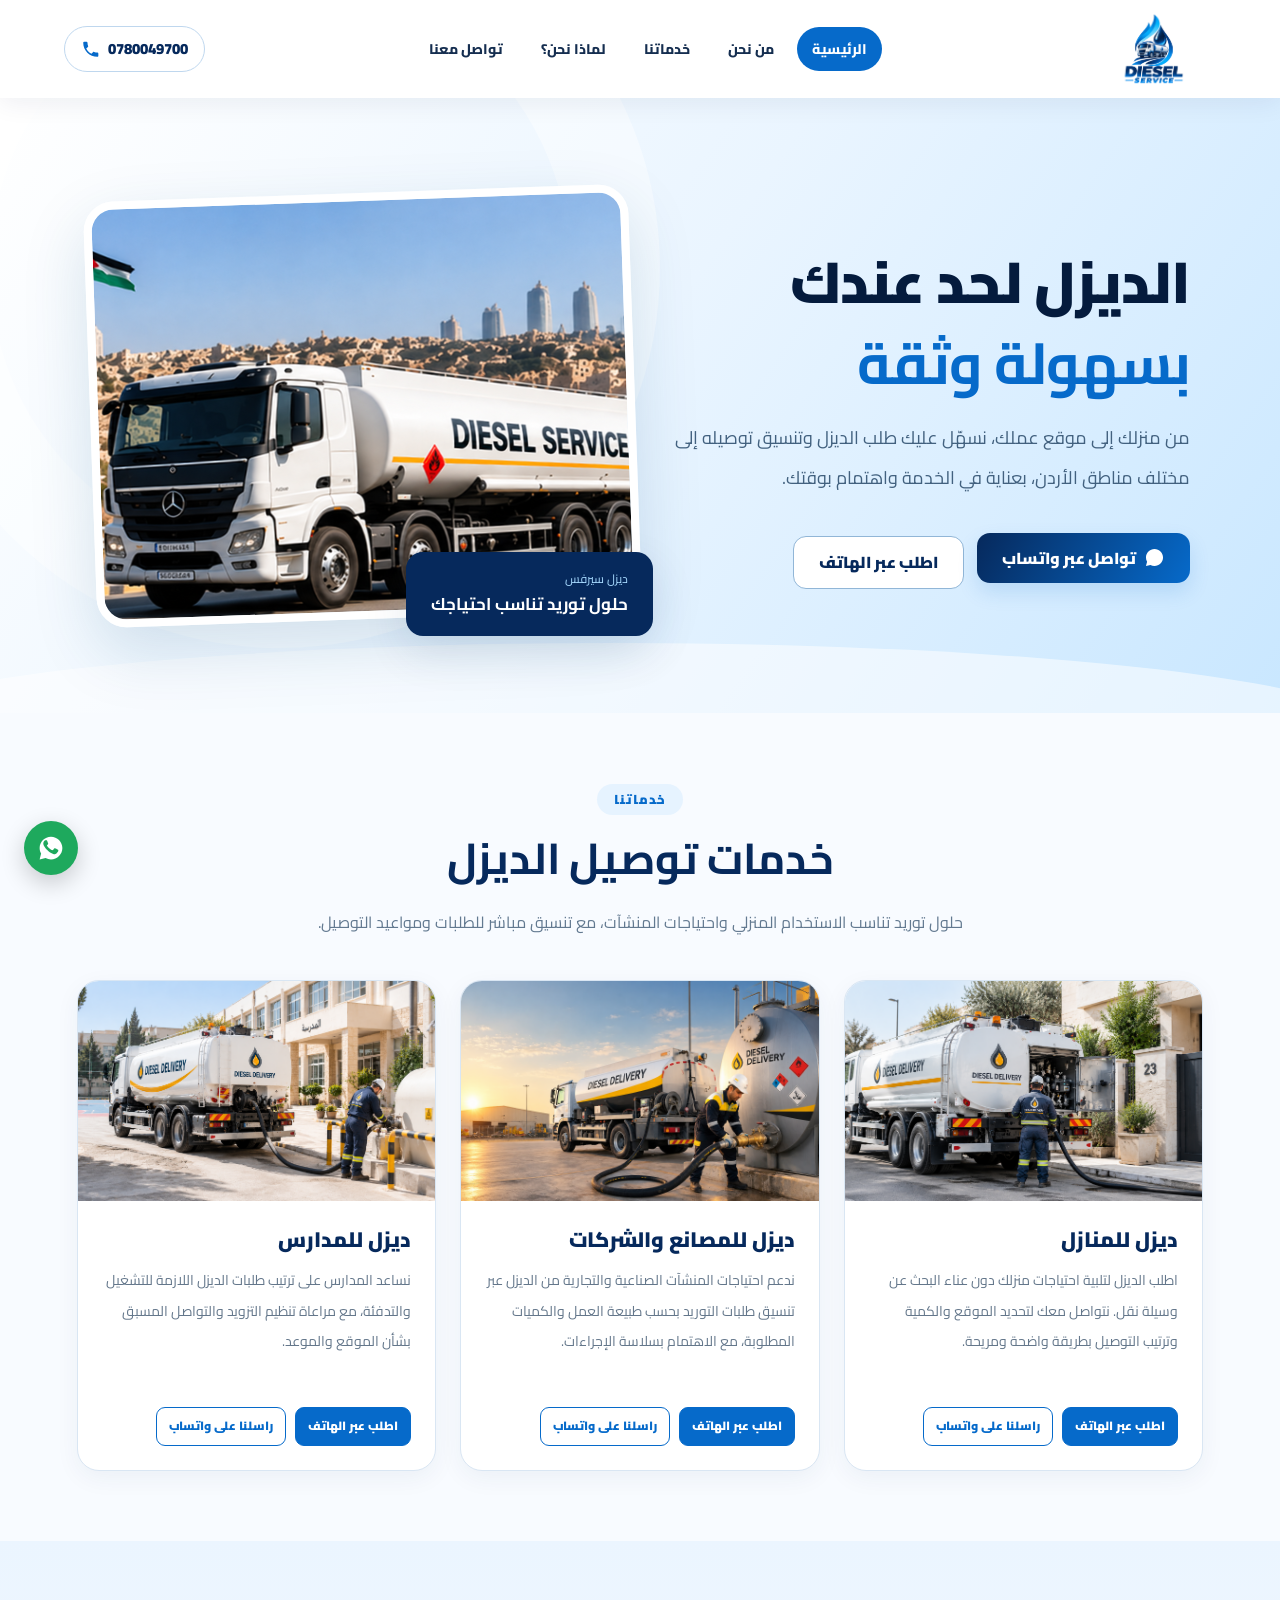
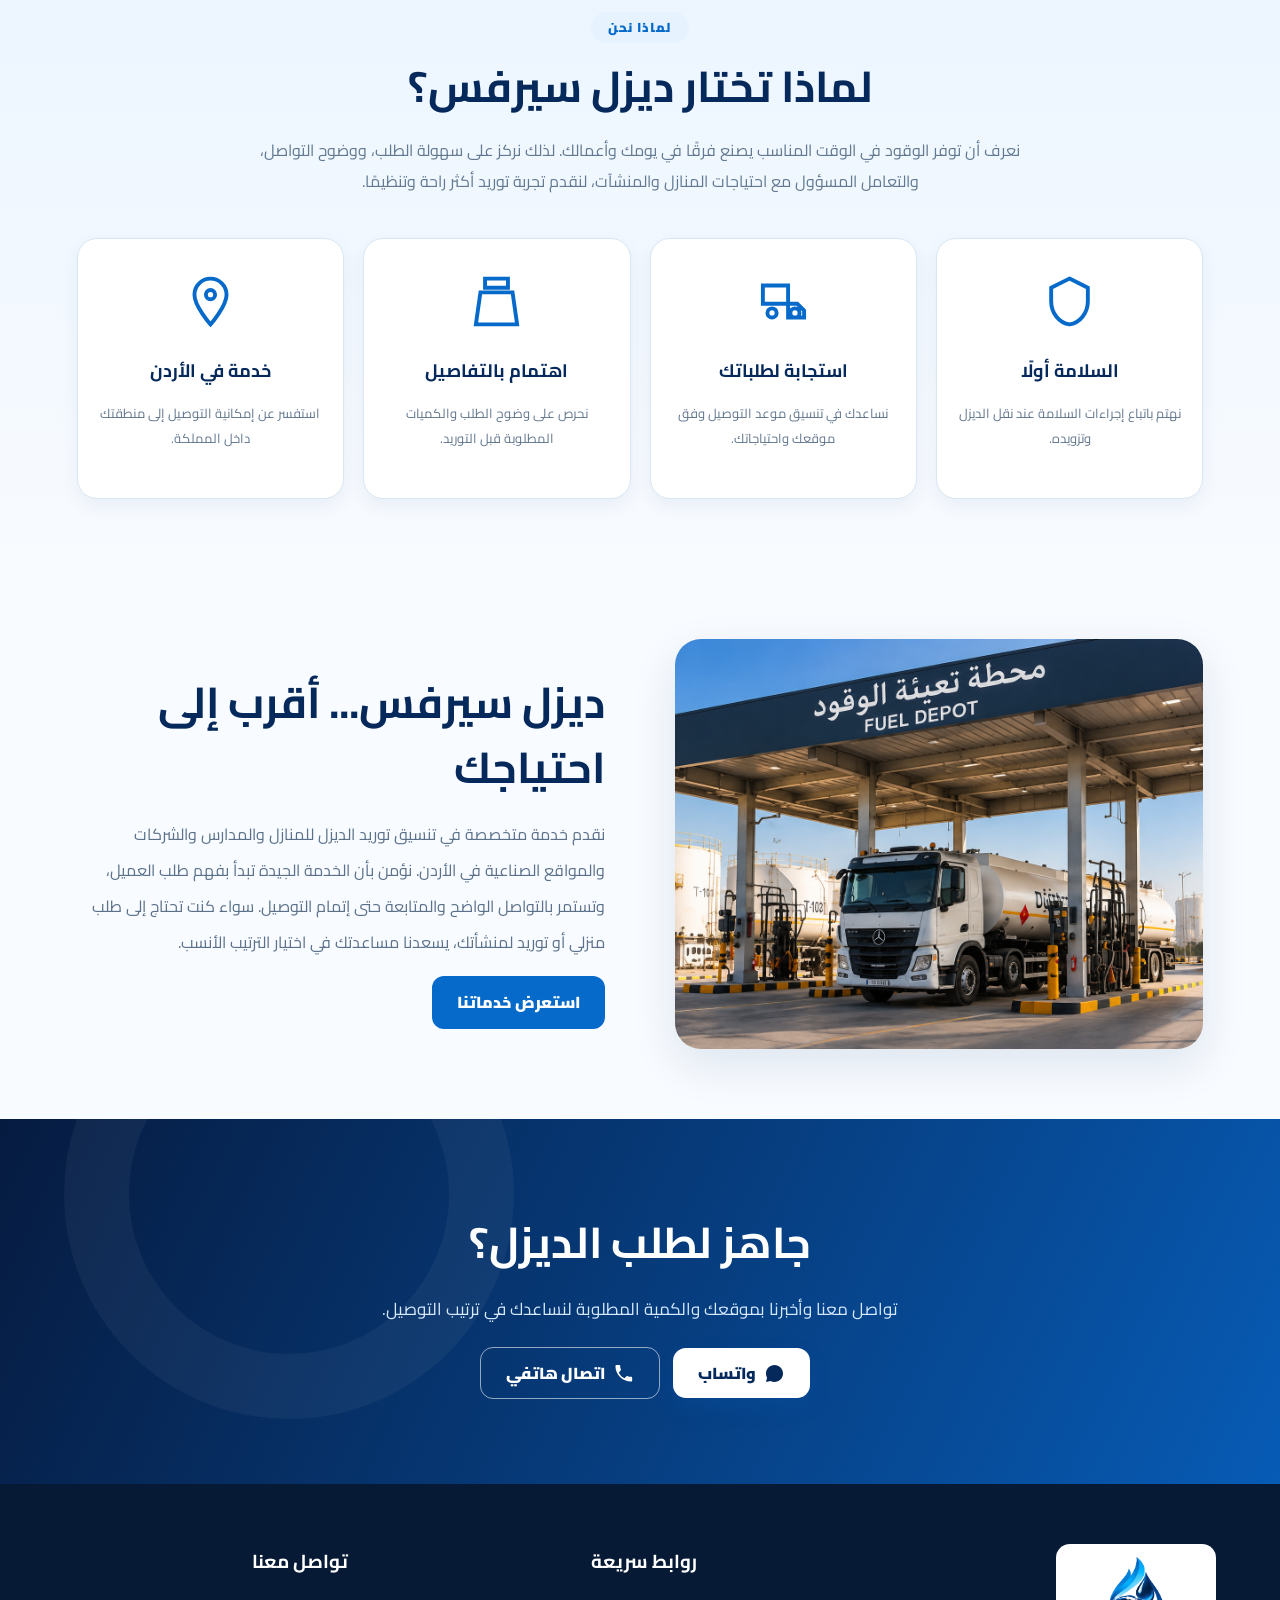
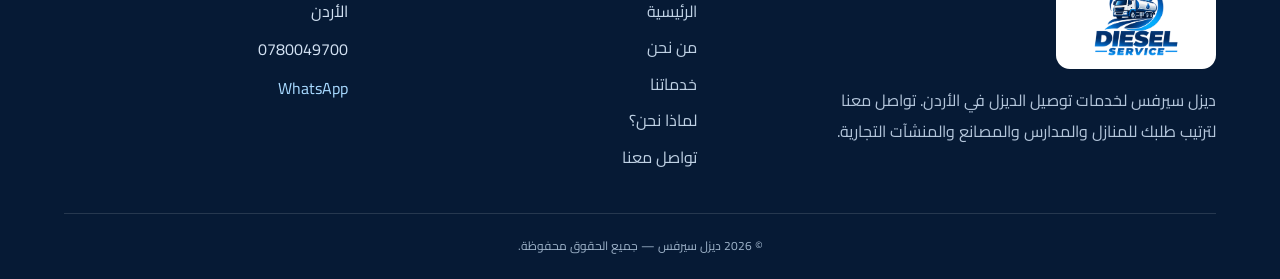
<file: index.html>
<!doctype html>
<html dir="rtl" lang="ar">
  <head>
    <meta charset="utf-8" />
    <meta content="width=device-width, initial-scale=1.0" name="viewport" />
    <link href="assets/logo.png" rel="icon" type="image/x-icon" />
    <title>ديزل سيرفس | توصيل الديزل في الأردن</title>
    <link href="style.css" rel="stylesheet" />
    <link href="https://fonts.googleapis.com" rel="preconnect" />
    <link crossorigin="" href="https://fonts.gstatic.com" rel="preconnect" />
    <link
      href="https://fonts.googleapis.com/css2?family=Cairo:wght@400;500;600;700;800;900&amp;display=swap"
      rel="stylesheet"
    />
    <meta content="#06295c" name="theme-color" />
  </head>
  <body>
    <header class="site-header">
      <a class="brand-link" href="index.html"
        ><img
          alt="ديزل سيرفس - الصفحة الرئيسية"
          class="logo"
          src="assets/logo.png"
      /></a>
      <button aria-label="فتح قائمة التنقل" class="menu-toggle">☰</button>
      <nav aria-label="التنقل الرئيسي" id="mainNav">
        <a class="nav-active" href="#hero">الرئيسية</a>
        <a href="#about">من نحن</a>
        <a href="service.html">خدماتنا</a>
        <a href="#why">لماذا نحن؟</a>
        <a href="#order">تواصل معنا</a>
      </nav>
      <a class="phone" href="tel:+962780049700">
        <svg aria-hidden="true" class="nav-phone-icon" viewbox="0 0 24 24">
          <path
            d="M6.6 10.8c1.8 3.5 3.1 4.8 6.6 6.6l2.2-2.2c.3-.3.8-.4 1.2-.2 1.3.5 2.7.8 4.1.8.7 0 1.2.5 1.2 1.2V20c0 .7-.5 1.2-1.2 1.2C10.8 21.2 2.8 13.2 2.8 3.4 2.8 2.7 3.3 2.2 4 2.2h3c.7 0 1.2.5 1.2 1.2 0 1.4.3 2.8.8 4.1.1.4.1.8-.2 1.2z"
          ></path>
        </svg>
        0780049700</a
      >
    </header>
    <section class="hero" id="hero" style="">
      <div class="content">
        <h1>الديزل لحد عندك <br /><b>بسهولة وثقة</b></h1>
        <p>
          من منزلك إلى موقع عملك، نسهّل عليك طلب الديزل وتنسيق توصيله إلى مختلف
          مناطق الأردن، بعناية في الخدمة واهتمام بوقتك.
        </p>
        <a
          class="hero-btn whatsapp-btn"
          href="https://wa.me/962780049700?text=%D9%85%D8%B1%D8%AD%D8%A8%D8%A7%D8%8C%20%D8%A3%D8%B1%D9%8A%D8%AF%20%D8%A7%D9%84%D8%A7%D8%B3%D8%AA%D9%81%D8%B3%D8%A7%D8%B1%20%D8%B9%D9%86%20%D8%AA%D9%88%D8%B5%D9%8A%D9%84%20%D8%A7%D9%84%D8%AF%D9%8A%D8%B2%D9%84"
          rel="noopener noreferrer"
          target="_blank"
        >
          <svg viewbox="0 0 32 32">
            <path
              d="M16 3C8.8 3 3 8.8 3 16c0 2.3.6 4.5 1.7 6.4L3 29l6.8-1.7A13 13 0 0016 29c7.2 0 13-5.8 13-13S23.2 3 16 3z"
            ></path>
          </svg>
          تواصل عبر واتساب</a
        >
        <a class="hero-btn outline call-btn" href="tel:+962780049700"
          >اطلب عبر الهاتف</a
        >
      </div>
      <div class="hero-visual">
        <div class="hero-photo">
          <img
            alt="شاحنة لتوصيل الديزل"
            loading="eager"
            src="assets/hero-truck.png"
          />
        </div>
        <div class="hero-photo-label">
          <span>ديزل سيرفس</span><strong>حلول توريد تناسب احتياجك</strong>
        </div>
      </div>
    </section>
    <!-- <div class="highlights">
      <div>
        <span class="highlight-icon">✓</span><strong>تنسيق واضح للطلبات</strong
        ><small>من الاستفسار حتى التوصيل</small>
      </div>
      <div>
        <span class="highlight-icon">↗</span
        ><strong>خدمة للمنازل والمنشآت</strong
        ><small>خيارات تناسب طبيعة احتياجك</small>
      </div>
      <div>
        <span class="highlight-icon">⌖</span><strong>داخل الأردن</strong
        ><small>استفسر عن التغطية في منطقتك</small>
      </div>
    </div> -->
    <section class="services-home" id="services">
      <div class="services-title">
        <span class="section-kicker">خدماتنا</span>
        <h2>خدمات توصيل الديزل</h2>
        <p>
          حلول توريد تناسب الاستخدام المنزلي واحتياجات المنشآت، مع تنسيق مباشر
          للطلبات ومواعيد التوصيل.
        </p>
      </div>
      <div class="services-cards">
        <div class="service-box">
          <img alt="ديزل للمنازل" loading="lazy" src="assets/home-diesel.png" />
          <h3>ديزل للمنازل</h3>
          <p>
            اطلب الديزل لتلبية احتياجات منزلك دون عناء البحث عن وسيلة نقل.
            نتواصل معك لتحديد الموقع والكمية وترتيب التوصيل بطريقة واضحة ومريحة.
          </p>
          <div class="service-buttons">
            <a class="call-btn" href="tel:+962780049700">اطلب عبر الهاتف</a>
            <a
              class="whatsapp-btn"
              href="https://wa.me/962780049700?text=%D9%85%D8%B1%D8%AD%D8%A8%D8%A7%D8%8C%20%D8%A3%D8%B1%D9%8A%D8%AF%20%D8%A7%D9%84%D8%A7%D8%B3%D8%AA%D9%81%D8%B3%D8%A7%D8%B1%20%D8%B9%D9%86%20%D8%AA%D9%88%D8%B5%D9%8A%D9%84%20%D8%A7%D9%84%D8%AF%D9%8A%D8%B2%D9%84"
              rel="noopener noreferrer"
              target="_blank"
              >راسلنا على واتساب</a
            >
          </div>
        </div>
        <div class="service-box">
          <img
            alt="ديزل للمصانع والشركات"
            loading="lazy"
            src="assets/factory-diesel.png"
          />
          <h3>ديزل للمصانع والشركات</h3>
          <p>
            ندعم احتياجات المنشآت الصناعية والتجارية من الديزل عبر تنسيق طلبات
            التوريد بحسب طبيعة العمل والكميات المطلوبة، مع الاهتمام بسلاسة
            الإجراءات.
          </p>
          <div class="service-buttons">
            <a class="call-btn" href="tel:+962780049700">اطلب عبر الهاتف</a>
            <a
              class="whatsapp-btn"
              href="https://wa.me/962780049700?text=%D9%85%D8%B1%D8%AD%D8%A8%D8%A7%D8%8C%20%D8%A3%D8%B1%D9%8A%D8%AF%20%D8%A7%D9%84%D8%A7%D8%B3%D8%AA%D9%81%D8%B3%D8%A7%D8%B1%20%D8%B9%D9%86%20%D8%AA%D9%88%D8%B5%D9%8A%D9%84%20%D8%A7%D9%84%D8%AF%D9%8A%D8%B2%D9%84"
              rel="noopener noreferrer"
              target="_blank"
              >راسلنا على واتساب</a
            >
          </div>
        </div>
        <div class="service-box">
          <img
            alt="ديزل للمدارس"
            loading="lazy"
            src="assets/school-diesel.png"
          />
          <h3>ديزل للمدارس</h3>
          <p>
            نساعد المدارس على ترتيب طلبات الديزل اللازمة للتشغيل والتدفئة، مع
            مراعاة تنظيم التزويد والتواصل المسبق بشأن الموقع والموعد.
          </p>
          <div class="service-buttons">
            <a class="call-btn" href="tel:+962780049700">اطلب عبر الهاتف</a>
            <a
              class="whatsapp-btn"
              href="https://wa.me/962780049700?text=%D9%85%D8%B1%D8%AD%D8%A8%D8%A7%D8%8C%20%D8%A3%D8%B1%D9%8A%D8%AF%20%D8%A7%D9%84%D8%A7%D8%B3%D8%AA%D9%81%D8%B3%D8%A7%D8%B1%20%D8%B9%D9%86%20%D8%AA%D9%88%D8%B5%D9%8A%D9%84%20%D8%A7%D9%84%D8%AF%D9%8A%D8%B2%D9%84"
              rel="noopener noreferrer"
              target="_blank"
              >راسلنا على واتساب</a
            >
          </div>
        </div>
      </div>
    </section>
    <section class="why-us" id="why">
      <div class="section-title">
        <span class="section-kicker">لماذا نحن</span>
        <h2>لماذا تختار ديزل سيرفس؟</h2>
        <p>
          نعرف أن توفر الوقود في الوقت المناسب يصنع فرقًا في يومك وأعمالك. لذلك
          نركز على سهولة الطلب، ووضوح التواصل، والتعامل المسؤول مع احتياجات
          المنازل والمنشآت، لنقدم تجربة توريد أكثر راحة وتنظيمًا.
        </p>
      </div>
      <div class="features">
        <div class="feature-card">
          <svg viewbox="0 0 24 24">
            <path
              d="M12 2l8 4v6c0 5-3.5 9.5-8 10-4.5-.5-8-5-8-10V6l8-4z"
            ></path>
          </svg>
          <h3>السلامة أولًا</h3>
          <p>نهتم باتباع إجراءات السلامة عند نقل الديزل وتزويده.</p>
        </div>
        <div class="feature-card">
          <svg viewbox="0 0 24 24">
            <path
              d="M3 13h11V5H3v8zm11 0h4l3 3v3h-7v-6zM7 19a2 2 0 100-4 2 2 0 000 4zm10 0a2 2 0 100-4 2 2 0 000 4z"
            ></path>
          </svg>
          <h3>استجابة لطلباتك</h3>
          <p>نساعدك في تنسيق موعد التوصيل وفق موقعك واحتياجاتك.</p>
        </div>
        <div class="feature-card">
          <svg viewbox="0 0 24 24">
            <path d="M7 2h10v4H7V2zm-2 6h14l2 14H3L5 8z"></path>
          </svg>
          <h3>اهتمام بالتفاصيل</h3>
          <p>نحرص على وضوح الطلب والكميات المطلوبة قبل التوريد.</p>
        </div>
        <div class="feature-card">
          <svg viewbox="0 0 24 24">
            <path
              d="M12 2a7 7 0 00-7 7c0 5 7 13 7 13s7-8 7-13a7 7 0 00-7-7zm0 9a2 2 0 110-4 2 2 0 010 4z"
            ></path>
          </svg>
          <h3>خدمة في الأردن</h3>
          <p>استفسر عن إمكانية التوصيل إلى منطقتك داخل المملكة.</p>
        </div>
      </div>
    </section>

    <section class="about" id="about">
      <img alt="مرافق لتوريد الديزل" loading="lazy" src="assets/depot.png" />
      <div>
        <h2>ديزل سيرفس... أقرب إلى احتياجك</h2>
        <p>
          نقدم خدمة متخصصة في تنسيق توريد الديزل للمنازل والمدارس والشركات
          والمواقع الصناعية في الأردن. نؤمن بأن الخدمة الجيدة تبدأ بفهم طلب
          العميل، وتستمر بالتواصل الواضح والمتابعة حتى إتمام التوصيل. سواء كنت
          تحتاج إلى طلب منزلي أو توريد لمنشأتك، يسعدنا مساعدتك في اختيار الترتيب
          الأنسب.
        </p>
        <button onclick="window.location.href = 'service.html'">
          استعرض خدماتنا
        </button>
      </div>
    </section>
    <section class="order" id="order">
      <h2>جاهز لطلب الديزل؟</h2>
      <p>
        تواصل معنا وأخبرنا بموقعك والكمية المطلوبة لنساعدك في ترتيب التوصيل.
      </p>
      <a
        class="cta-btn whatsapp-btn"
        href="https://wa.me/962780049700?text=%D9%85%D8%B1%D8%AD%D8%A8%D8%A7%D8%8C%20%D8%A3%D8%B1%D9%8A%D8%AF%20%D8%A7%D9%84%D8%A7%D8%B3%D8%AA%D9%81%D8%B3%D8%A7%D8%B1%20%D8%B9%D9%86%20%D8%AA%D9%88%D8%B5%D9%8A%D9%84%20%D8%A7%D9%84%D8%AF%D9%8A%D8%B2%D9%84"
        rel="noopener noreferrer"
        target="_blank"
        ><svg viewbox="0 0 32 32">
          <path
            d="M16 3C8.8 3 3 8.8 3 16c0 2.3.6 4.5 1.7 6.4L3 29l6.8-1.7A13 13 0 0016 29c7.2 0 13-5.8 13-13S23.2 3 16 3z"
          ></path>
        </svg>
        واتساب</a
      >
      <a class="cta-btn outline call-btn" href="tel:+962780049700"
        ><svg viewbox="0 0 24 24">
          <path
            d="M6.6 10.8c1.8 3.5 3.1 4.8 6.6 6.6l2.2-2.2c.3-.3.8-.4 1.2-.2 1.3.5 2.7.8 4.1.8.7 0 1.2.5 1.2 1.2V20c0 .7-.5 1.2-1.2 1.2C10.8 21.2 2.8 13.2 2.8 3.4 2.8 2.7 3.3 2.2 4 2.2h3c.7 0 1.2.5 1.2 1.2 0 1.4.3 2.8.8 4.1.1.4.1.8-.2 1.2z"
          ></path>
        </svg>
        اتصال هاتفي</a
      >
    </section>
    <a
      aria-label="WhatsApp"
      class="floating-whatsapp"
      href="https://wa.me/962780049700?text=%D9%85%D8%B1%D8%AD%D8%A8%D8%A7%D8%8C%20%D8%A3%D8%B1%D9%8A%D8%AF%20%D8%A7%D9%84%D8%A7%D8%B3%D8%AA%D9%81%D8%B3%D8%A7%D8%B1%20%D8%B9%D9%86%20%D8%AA%D9%88%D8%B5%D9%8A%D9%84%20%D8%A7%D9%84%D8%AF%D9%8A%D8%B2%D9%84"
      rel="noopener noreferrer"
      target="_blank"
      ><svg viewbox="0 0 32 32">
        <path
          d="M16 3C8.8 3 3 8.8 3 16c0 2.3.6 4.5 1.7 6.4L3 29l6.8-1.7A13 13 0 0016 29c7.2 0 13-5.8 13-13S23.2 3 16 3zm6.9 18.4c-.3.8-1.8 1.5-2.5 1.6-.7.1-1.5.1-4.8-1.7-4-2.2-6.6-6.2-6.8-6.5-.2-.3-1.6-2.1-1.6-4s1-2.8 1.4-3.2c.4-.4.9-.5 1.2-.5h.9c.3 0 .7-.1 1 .8.4 1 .9 2.5 1 2.7.1.2.1.5 0 .7-.1.2-.2.4-.4.6-.2.2-.4.4-.6.6-.2.2-.4.4-.2.8.2.4 1.1 1.8 2.4 2.9 1.7 1.5 3.1 2 3.5 2.2.4.2.6.2.9-.1.3-.3 1.1-1.3 1.4-1.7.3-.4.6-.3 1-.2.4.1 2.4 1.1 2.8 1.3.4.2.7.3.8.5.1.3.1 1-.2 1.8z"
        ></path></svg
    ></a>
    <footer class="professional-footer">
      <div class="footer-container">
        <div class="footer-brand">
          <img alt="Diesel Delivery" src="assets/logo.png" />
          <p>
            ديزل سيرفس لخدمات توصيل الديزل في الأردن. تواصل معنا لترتيب طلبك
            للمنازل والمدارس والمصانع والمنشآت التجارية.
          </p>
        </div>
        <div class="footer-links">
          <h3>روابط سريعة</h3>
          <a href="#hero">الرئيسية</a>
          <a href="#about">من نحن</a>
          <a href="service.html">خدماتنا</a>
          <a href="#why">لماذا نحن؟</a>
          <a href="#order">تواصل معنا</a>
        </div>
        <div class="footer-contact">
          <h3>تواصل معنا</h3>
          <p class="contact-item">
            <span class="svg-icon location-icon"></span>
            الأردن
          </p>
          <p class="contact-item">
            <span class="svg-icon phone-icon"></span> 0780049700
          </p>
          <a
            class="whatsapp-btn"
            href="https://wa.me/962780049700?text=%D9%85%D8%B1%D8%AD%D8%A8%D8%A7%D8%8C%20%D8%A3%D8%B1%D9%8A%D8%AF%20%D8%A7%D9%84%D8%A7%D8%B3%D8%AA%D9%81%D8%B3%D8%A7%D8%B1%20%D8%B9%D9%86%20%D8%AA%D9%88%D8%B5%D9%8A%D9%84%20%D8%A7%D9%84%D8%AF%D9%8A%D8%B2%D9%84"
            rel="noopener noreferrer"
            target="_blank"
          >
            <span class="svg-icon whatsapp-icon"></span>
            WhatsApp
          </a>
        </div>
      </div>
      <div class="footer-bottom">© 2026 ديزل سيرفس — جميع الحقوق محفوظة.</div>
    </footer>
    <script>
      const btn = document.querySelector(".menu-toggle");
      const nav = document.querySelector("#mainNav");
      btn.addEventListener("click", () => {
        nav.classList.toggle("open");
        btn.classList.toggle("active");
      });
      nav
        .querySelectorAll("a")
        .forEach((a) =>
          a.addEventListener("click", () => nav.classList.remove("open")),
        );
    </script>
  </body>
</html>
</file>
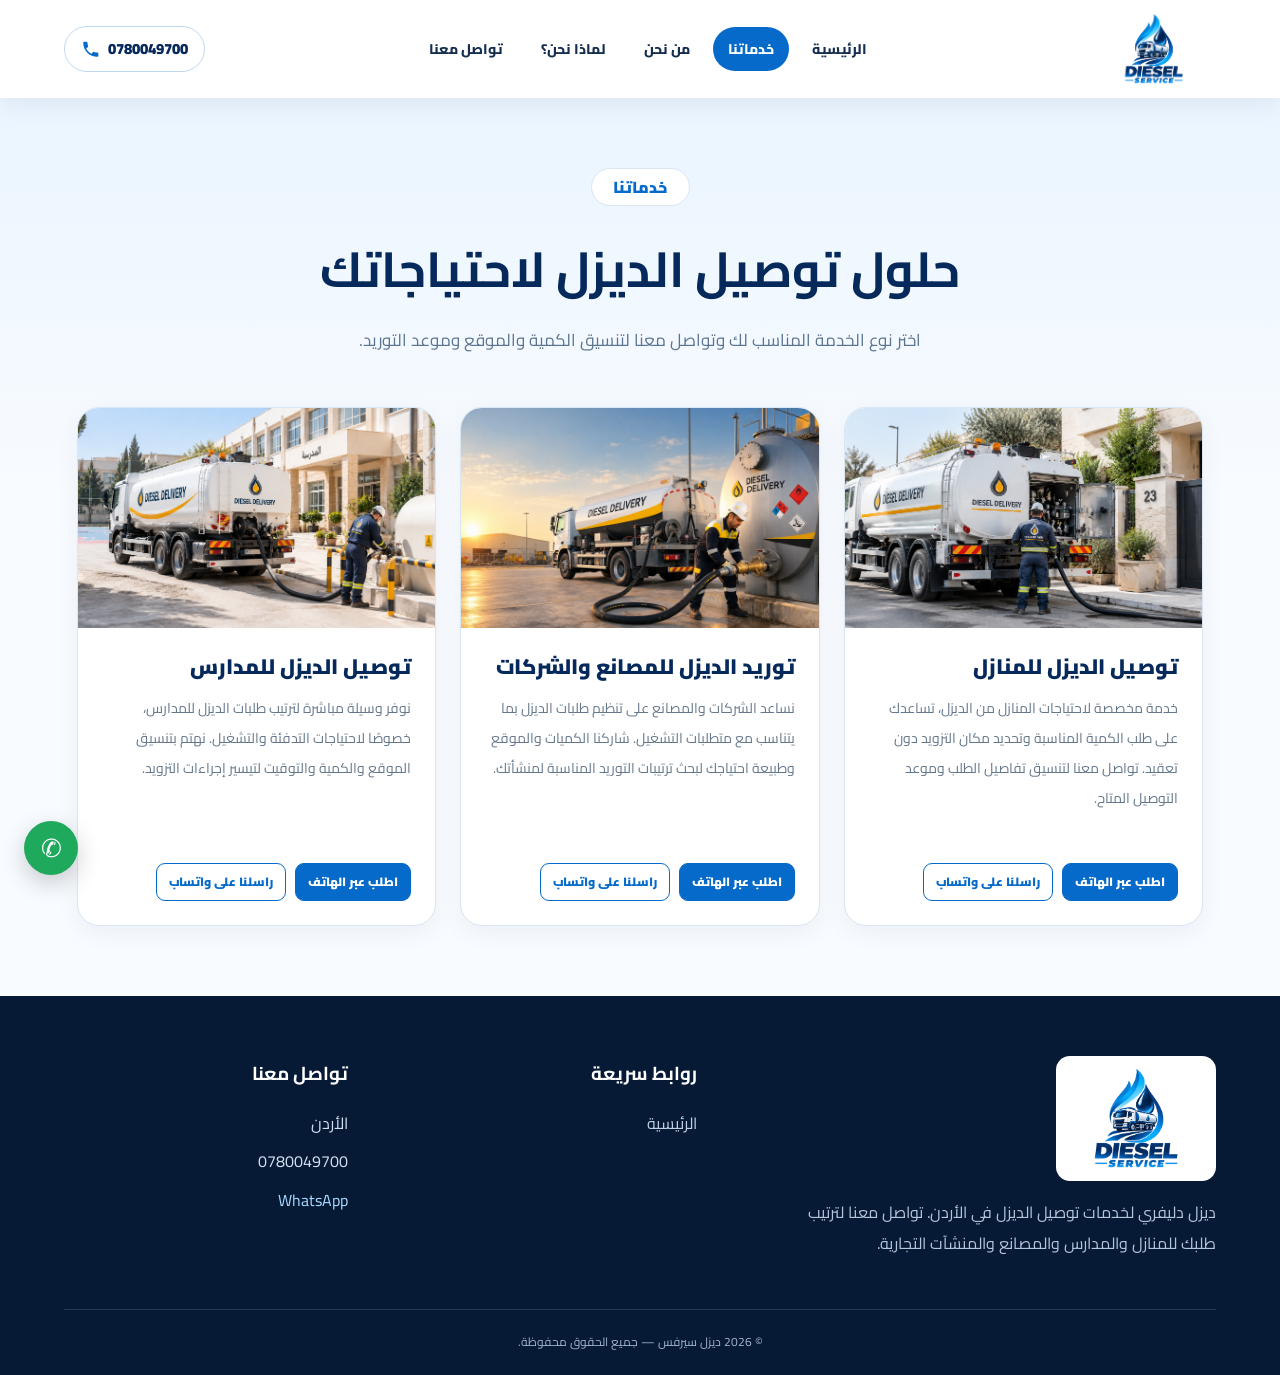
<file: service.html>
<!DOCTYPE html>

<html dir="rtl" lang="ar">
<head>
<meta charset="utf-8"/>
<meta content="width=device-width, initial-scale=1.0" name="viewport"/>
<link href="assets/logo.png" rel="icon" type="image/x-icon"/>
<title>خدمات توصيل الديزل | ديزل دليفري</title>
<link href="style.css" rel="stylesheet"/>
<link href="https://fonts.googleapis.com" rel="preconnect"/><link crossorigin="" href="https://fonts.gstatic.com" rel="preconnect"/><link href="https://fonts.googleapis.com/css2?family=Cairo:wght@400;500;600;700;800;900&amp;display=swap" rel="stylesheet"/><meta content="#06295c" name="theme-color"/></head>
<body>
<header class="site-header">
<a class="brand-link" href="index.html"><img alt="ديزل دليفري - الصفحة الرئيسية" class="logo" src="assets/logo.png"/></a>
<button aria-label="فتح قائمة التنقل" class="menu-toggle">☰</button>
<nav aria-label="التنقل الرئيسي" id="mainNav"><a href="index.html">الرئيسية</a><a class="nav-active" href="service.html">خدماتنا</a><a href="index.html#about">من نحن</a><a href="index.html#why">لماذا نحن؟</a><a href="index.html#order">تواصل معنا</a></nav>
<a class="phone" href="tel:+962780049700">
<svg aria-hidden="true" class="nav-phone-icon" viewbox="0 0 24 24">
<path d="M6.6 10.8c1.8 3.5 3.1 4.8 6.6 6.6l2.2-2.2c.3-.3.8-.4 1.2-.2 1.3.5 2.7.8 4.1.8.7 0 1.2.5 1.2 1.2V20c0 .7-.5 1.2-1.2 1.2C10.8 21.2 2.8 13.2 2.8 3.4 2.8 2.7 3.3 2.2 4 2.2h3c.7 0 1.2.5 1.2 1.2 0 1.4.3 2.8.8 4.1.1.4.1.8-.2 1.2z"></path>
</svg>
0780049700</a>
</header>
<section class="services-page">
<div class="page-eyebrow">خدماتنا</div><h1>حلول توصيل الديزل لاحتياجاتك</h1><p class="page-intro">اختر نوع الخدمة المناسب لك وتواصل معنا لتنسيق الكمية والموقع وموعد التوريد.</p>
<div class="services-grid">
<div class="service-card">
<img alt="توصيل الديزل للمنازل" class="service-image" loading="lazy" src="assets/home-diesel.png"/>
<h2>توصيل الديزل للمنازل</h2>
<p>خدمة مخصصة لاحتياجات المنازل من الديزل، تساعدك على طلب الكمية المناسبة وتحديد مكان التزويد دون تعقيد. تواصل معنا لتنسيق تفاصيل الطلب وموعد التوصيل المتاح.</p>
<div class="service-actions">
<a href="tel:+962780049700">اطلب عبر الهاتف</a>
<a href="https://wa.me/962780049700?text=%D9%85%D8%B1%D8%AD%D8%A8%D8%A7%D8%8C%20%D8%A3%D8%B1%D9%8A%D8%AF%20%D8%A7%D9%84%D8%A7%D8%B3%D8%AA%D9%81%D8%B3%D8%A7%D8%B1%20%D8%B9%D9%86%20%D8%AA%D9%88%D8%B5%D9%8A%D9%84%20%D8%A7%D9%84%D8%AF%D9%8A%D8%B2%D9%84" rel="noopener noreferrer" target="_blank">راسلنا على واتساب</a>
</div>
</div>
<div class="service-card">
<img alt="توريد الديزل للمصانع والشركات" class="service-image" loading="lazy" src="assets/factory-diesel.png"/>
<h2>توريد الديزل للمصانع والشركات</h2>
<p>نساعد الشركات والمصانع على تنظيم طلبات الديزل بما يتناسب مع متطلبات التشغيل. شاركنا الكميات والموقع وطبيعة احتياجك لبحث ترتيبات التوريد المناسبة لمنشأتك.</p>
<div class="service-actions">
<a href="tel:+962780049700">اطلب عبر الهاتف</a>
<a href="https://wa.me/962780049700?text=%D9%85%D8%B1%D8%AD%D8%A8%D8%A7%D8%8C%20%D8%A3%D8%B1%D9%8A%D8%AF%20%D8%A7%D9%84%D8%A7%D8%B3%D8%AA%D9%81%D8%B3%D8%A7%D8%B1%20%D8%B9%D9%86%20%D8%AA%D9%88%D8%B5%D9%8A%D9%84%20%D8%A7%D9%84%D8%AF%D9%8A%D8%B2%D9%84" rel="noopener noreferrer" target="_blank">راسلنا على واتساب</a>
</div>
</div>
<div class="service-card">
<img alt="توصيل الديزل للمدارس" class="service-image" loading="lazy" src="assets/school-diesel.png"/>
<h2>توصيل الديزل للمدارس</h2>
<p>نوفر وسيلة مباشرة لترتيب طلبات الديزل للمدارس، خصوصًا لاحتياجات التدفئة والتشغيل. نهتم بتنسيق الموقع والكمية والتوقيت لتيسير إجراءات التزويد.</p>
<div class="service-actions">
<a href="tel:+962780049700">اطلب عبر الهاتف</a>
<a href="https://wa.me/962780049700?text=%D9%85%D8%B1%D8%AD%D8%A8%D8%A7%D8%8C%20%D8%A3%D8%B1%D9%8A%D8%AF%20%D8%A7%D9%84%D8%A7%D8%B3%D8%AA%D9%81%D8%B3%D8%A7%D8%B1%20%D8%B9%D9%86%20%D8%AA%D9%88%D8%B5%D9%8A%D9%84%20%D8%A7%D9%84%D8%AF%D9%8A%D8%B2%D9%84" rel="noopener noreferrer" target="_blank">راسلنا على واتساب</a>
</div>
</div>
</div>
</section>
<a aria-label="التواصل عبر واتساب" class="floating-whatsapp" href="https://wa.me/962780049700" rel="noopener noreferrer" target="_blank">✆</a><footer class="professional-footer">
<div class="footer-container">
<div class="footer-brand">
<img alt="Diesel Delivery" src="assets/logo.png"/>
<p>ديزل دليفري لخدمات توصيل الديزل في الأردن. تواصل معنا لترتيب طلبك للمنازل والمدارس والمصانع والمنشآت التجارية.</p>
</div>
<div class="footer-links">
<h3>روابط سريعة</h3>
<a href="index.html#hero">الرئيسية</a>
</div>
<div class="footer-contact">
<h3>تواصل معنا</h3>
<p class="contact-item">
<span class="svg-icon location-icon"></span>
        الأردن
      </p>
<p class="contact-item"><span class="svg-icon phone-icon"></span> 0780049700</p>
<a class="whatsapp-btn" href="https://wa.me/962780049700?text=%D9%85%D8%B1%D8%AD%D8%A8%D8%A7%D8%8C%20%D8%A3%D8%B1%D9%8A%D8%AF%20%D8%A7%D9%84%D8%A7%D8%B3%D8%AA%D9%81%D8%B3%D8%A7%D8%B1%20%D8%B9%D9%86%20%D8%AA%D9%88%D8%B5%D9%8A%D9%84%20%D8%A7%D9%84%D8%AF%D9%8A%D8%B2%D9%84" rel="noopener noreferrer" target="_blank">
<span class="svg-icon whatsapp-icon"></span>
        WhatsApp
      </a>
</div>
</div>
<div class="footer-bottom">© 2026 ديزل سيرفس — جميع الحقوق محفوظة.</div>
</footer>
<script>
const btn=document.querySelector(".menu-toggle");
const nav=document.querySelector("#mainNav");
btn.addEventListener("click",()=>{nav.classList.toggle("open");btn.classList.toggle("active");});
nav.querySelectorAll("a").forEach(a=>a.addEventListener("click",()=>nav.classList.remove("open")));
</script>
</body>
</html>
</file>
<file: style.css>
:root{--navy:#06295c;--deep:#041b3d;--blue:#066aca;--bright:#149ce7;--pale:#eaf5ff;--ink:#152e50;--muted:#64748b;--line:#d9e6f3;--shadow:0 16px 45px rgba(9,51,101,.11)}*{box-sizing:border-box}html{scroll-behavior:smooth}body{margin:0;background:#f8fbff;color:var(--ink);font-family:Cairo,Tahoma,Arial,sans-serif;line-height:1.9}a{text-decoration:none;color:inherit}button{font:inherit;cursor:pointer}img{max-width:100%;display:block}section{scroll-margin-top:95px}.site-header{height:98px;display:flex;align-items:center;justify-content:space-between;gap:24px;padding:10px max(5vw,25px);background:rgba(255,255,255,.97);position:sticky;top:0;z-index:30;box-shadow:0 4px 25px rgba(4,30,76,.075);backdrop-filter:blur(16px)}.brand-link{display:flex;align-items:center;flex-shrink:0}.logo{width:125px;height:76px;object-fit:contain}.site-header nav{display:flex;align-items:center;gap:8px}.site-header nav a{font-weight:800;font-size:14px;padding:9px 15px;border-radius:999px;transition:.25s}.site-header nav a:hover,.site-header nav .nav-active{color:#fff;background:var(--blue)}.phone{white-space:nowrap;border:1.7px solid #bfd7ee;border-radius:50px;padding:8px 16px;font-size:15px;font-weight:900;color:var(--navy);display:flex;align-items:center;gap:8px;direction:ltr;transition:.2s}.phone:hover{background:var(--pale);border-color:var(--blue)}.nav-phone-icon{width:19px;height:19px;fill:var(--blue)}.menu-toggle{display:none;border:0;background:var(--navy);color:white;border-radius:12px;padding:5px 13px;font-size:26px}.hero{position:relative;min-height:615px;display:grid;grid-template-columns:1fr 1.05fr;align-items:center;overflow:hidden;padding:55px max(7vw,30px);gap:36px;background:linear-gradient(125deg,#fff 0%,#eaf5ff 48%,#c9e7ff 100%)}.hero:before{content:"";position:absolute;top:-210px;left:-100px;height:580px;width:580px;border:90px solid #ffffff60;border-radius:50%;pointer-events:none}.hero:after{content:"";position:absolute;bottom:-110px;right:-8%;height:180px;width:120%;border-radius:50%;background:rgba(255,255,255,.55);pointer-events:none}.hero .content{z-index:2;position:relative;max-width:680px}.eyebrow{display:inline-flex;align-items:center;gap:9px;background:white;border:1px solid #b9dbfb;color:var(--blue);padding:3px 16px;border-radius:40px;font-weight:800;font-size:13px}.eyebrow-dot{width:8px;height:8px;border-radius:50%;background:#10a4ef}.hero h1{font-size:clamp(38px,4.5vw,69px);color:var(--deep);font-weight:900;line-height:1.4;letter-spacing:-1px;margin:25px 0 12px}.hero h1 b{color:var(--blue)}.hero p{font-size:18px;line-height:2.2;color:#42617f;margin:15px 0 30px;max-width:640px}.hero-btn,.cta-btn{display:inline-flex;align-items:center;justify-content:center;gap:8px;min-height:49px;border-radius:13px;padding:10px 25px;font-weight:900;background:linear-gradient(120deg,var(--navy),var(--blue));color:#fff;margin:5px 0 5px 9px;box-shadow:0 9px 20px #006aca25;transition:transform .2s,box-shadow .2s}.hero-btn:hover,.cta-btn:hover{transform:translateY(-3px);box-shadow:0 13px 26px #006aca35}.hero-btn.outline,.cta-btn.outline{background:#fff;border:1px solid #91b6d7;color:var(--navy);box-shadow:none}.hero-btn svg,.cta-btn svg{width:21px;height:21px;fill:currentColor}.hero-visual{position:relative;z-index:1;min-width:0}.hero-photo{border:8px solid white;box-shadow:0 24px 65px #0a477c26;border-radius:30px;overflow:hidden;transform:rotate(-2deg)}.hero-photo img{width:100%;height:410px;object-fit:cover}.hero-photo-label{position:absolute;bottom:-17px;right:-18px;background:var(--navy);color:white;padding:17px 25px;border-radius:17px;box-shadow:var(--shadow);display:flex;flex-direction:column;line-height:1.7}.hero-photo-label span{font-size:12px;color:#a7daff}.hero-photo-label strong{font-size:17px}.highlights{position:relative;z-index:4;max-width:1220px;margin:-25px auto 60px;display:grid;grid-template-columns:repeat(3,1fr);gap:0;background:#fff;border-radius:22px;box-shadow:var(--shadow);border:1px solid var(--line);padding:23px}.highlights>div{display:grid;grid-template-columns:50px 1fr;column-gap:10px;align-items:center;padding:8px 25px}.highlights>div:not(:last-child){border-left:1px solid var(--line)}.highlight-icon{grid-row:span 2;display:grid;place-items:center;width:48px;height:48px;border-radius:14px;background:var(--pale);font-size:23px;font-weight:900;color:var(--blue)}.highlights strong{font-weight:900;font-size:15px}.highlights small{color:var(--muted);font-size:12px}.section-kicker{display:inline-block;letter-spacing:1px;background:#e6f3ff;color:var(--blue);border-radius:99px;padding:3px 17px;font-weight:900;font-size:13px}.services-home,.why-us,.about,.services-page{padding:70px max(6vw,24px)}.services-title,.section-title{text-align:center;max-width:780px;margin:0 auto 42px}.services-title h2,.section-title h2,.about h2,.order h2{color:var(--navy);font-size:clamp(28px,3.4vw,43px);line-height:1.5;margin:12px 0}.services-title p,.section-title p{color:#627990;font-size:16px}.services-cards,.services-grid{max-width:1250px;margin:0 auto;display:grid;grid-template-columns:repeat(3,minmax(0,1fr));gap:24px}.service-box,.service-card{background:white;border-radius:22px;border:1px solid var(--line);overflow:hidden;box-shadow:0 7px 24px rgba(7,47,95,.055);transition:transform .3s,box-shadow .3s}.service-box:hover,.service-card:hover{transform:translateY(-7px);box-shadow:var(--shadow)}.service-box>img,.service-image{width:100%;height:220px;object-fit:cover}.service-box h3,.service-card h2{font-size:21px;color:var(--navy);margin:19px 24px 6px;font-weight:900}.service-box p,.service-card p{color:#64778b;font-size:14px;line-height:2.15;margin:0 24px 20px;min-height:122px}.service-buttons,.service-actions{display:flex;flex-wrap:wrap;gap:9px;margin:12px 24px 24px}.service-buttons a,.service-actions a{border:1px solid var(--blue);color:var(--blue);padding:7px 12px;border-radius:9px;font-size:12px;font-weight:900;transition:.2s}.service-buttons a:first-child,.service-actions a:first-child{background:var(--blue);color:#fff}.service-buttons a:hover,.service-actions a:hover{background:var(--navy);border-color:var(--navy);color:#fff}.why-us{background:linear-gradient(180deg,#ebf5ff,#f8fbff)}.features{display:grid;max-width:1240px;margin:auto;grid-template-columns:repeat(4,1fr);gap:19px}.feature-card{background:white;border:1px solid var(--line);border-radius:20px;text-align:center;padding:35px 20px;box-shadow:0 7px 18px #052c6310}.feature-card svg{fill:none;stroke:var(--blue);stroke-width:1.7;width:55px;height:55px;margin:0 auto 10px}.feature-card h3{color:var(--navy);font-size:18px;margin:5px 0}.feature-card p{font-size:13px;color:#61768d}.about{display:grid;grid-template-columns:1fr 1fr;align-items:center;gap:70px;max-width:1440px;margin:auto}.about img{height:410px;width:100%;object-fit:cover;border-radius:26px;box-shadow:var(--shadow)}.about p{line-height:2.25;color:#5b7189;font-size:16px}.about button{background:var(--blue);color:white;border:0;padding:11px 25px;border-radius:12px;font-weight:900}.order{text-align:center;color:#fff;background:linear-gradient(115deg,#061b40,#075bb5);padding:80px 20px;position:relative;overflow:hidden}.order:before{content:"";position:absolute;width:320px;height:320px;border:65px solid #ffffff0b;border-radius:50%;top:-150px;left:5%}.order h2{color:white}.order p{color:#d6e9ff;font-size:17px}.order .cta-btn{background:white;color:var(--navy)}.order .cta-btn.outline{background:transparent;color:white;border:1px solid #ffffff90}.professional-footer{background:#061a35;color:#d2e1f2;padding:60px max(5vw,24px) 0}.footer-container{max-width:1200px;margin:auto;display:grid;grid-template-columns:1.6fr 1fr 1fr;gap:65px}.footer-brand img{height:125px;width:160px;object-fit:contain;background:#fff;border-radius:14px;padding:8px}.footer-brand p{max-width:410px;color:#b4c6db}.professional-footer h3{color:#fff;margin:0 0 16px}.footer-links a{display:block;margin:6px 0;color:#c0d2e5}.footer-links a:hover{color:#70c8ff}.footer-contact a{display:inline-block;color:#a7d9ff}.contact-item{margin:8px 0}.footer-bottom{max-width:1200px;margin:35px auto 0;border-top:1px solid #ffffff21;text-align:center;padding:21px;color:#9fb4ca;font-size:12px}.floating-whatsapp{position:fixed;left:24px;bottom:25px;z-index:25;background:#1ea95d;color:white;width:54px;height:54px;border-radius:50%;display:grid;place-items:center;box-shadow:0 8px 25px #0003;font-size:25px}.floating-whatsapp svg{fill:white;height:28px;width:28px}.services-page{background:linear-gradient(#eaf5ff 0,#f8fbff 390px);min-height:80vh;text-align:center}.page-eyebrow{display:inline-block;color:var(--blue);font-weight:900;background:#fff;border:1px solid var(--line);border-radius:25px;padding:3px 21px}.services-page h1{font-size:clamp(28px,4vw,49px);color:var(--navy);margin:17px 0 8px}.page-intro{color:#5b7590;margin:0 auto 38px;font-size:17px;max-width:740px}.service-card{text-align:right}.service-card p{min-height:150px}.services-grid{padding-top:12px}
@media(max-width:1050px){.site-header{gap:10px;padding:12px 20px}.site-header nav a{padding:8px;font-size:12px}.phone{font-size:12px;padding:8px}.hero{padding:55px 30px}.hero-photo img{height:350px}.highlights{margin:-15px 20px 40px}.highlights>div{padding:8px}.features{grid-template-columns:repeat(2,1fr)}}
@media(max-width:760px){.site-header{height:77px}.logo{width:95px;height:62px}.menu-toggle{display:block;order:3}.site-header nav{display:none;position:absolute;top:76px;left:12px;right:12px;background:#fff;border:1px solid var(--line);box-shadow:var(--shadow);border-radius:14px;flex-direction:column;align-items:stretch;padding:14px}.site-header nav.open{display:flex}.site-header nav a{font-size:14px;padding:10px 15px}.phone{margin-right:auto;margin-left:5px;font-size:12px}.nav-phone-icon{display:none}.hero{grid-template-columns:1fr;padding:48px 24px 80px;gap:30px}.hero h1{font-size:38px}.hero p{font-size:15px}.hero-visual{max-width:580px;width:100%;margin:auto}.hero-photo img{height:275px}.hero-photo-label{right:0;bottom:-18px;padding:8px 16px}.highlights{grid-template-columns:1fr;margin:-35px 18px 30px;padding:9px}.highlights>div{padding:9px 16px}.highlights>div:not(:last-child){border-left:0;border-bottom:1px solid var(--line)}.services-cards,.services-grid{grid-template-columns:1fr;max-width:480px}.services-home,.why-us,.about,.services-page{padding:55px 20px}.features{grid-template-columns:repeat(2,minmax(0,1fr));gap:12px}.feature-card{padding:22px 13px}.feature-card h3{font-size:15px}.about{grid-template-columns:1fr;gap:25px}.about img{height:260px}.footer-container{grid-template-columns:1fr;gap:28px}.service-box p,.service-card p{min-height:0}.service-card p{min-height:0}}
@media(max-width:410px){.site-header{padding:8px 10px}.logo{width:80px}.phone{font-size:10px;padding:6px}.hero h1{font-size:32px}.hero-btn{padding:9px 14px;font-size:13px}.features{grid-template-columns:1fr 1fr}.feature-card p{font-size:12px}.hero-photo img{height:220px}}
</file>
